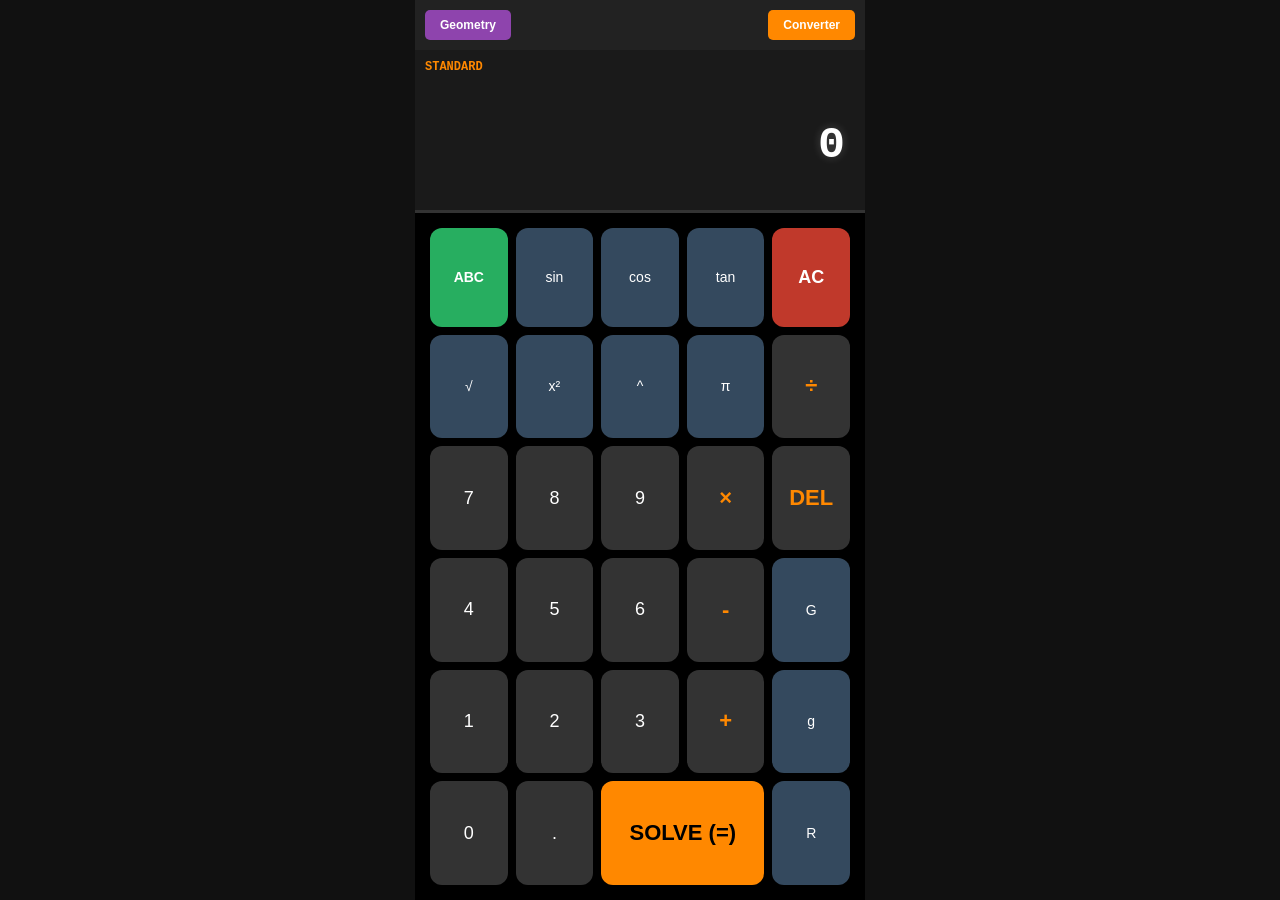
<file: index.html>
<!DOCTYPE html>
<html lang="en">
<head>
    <meta charset="UTF-8">
    <meta name="viewport" content="width=device-width, initial-scale=1.0, maximum-scale=1.0, user-scalable=no">
    <title>Akib's Ultimate AI-Calculator</title>
    <style>
        :root { --bg: #000; --disp: #1a1a1a; --accent: #ff8800; --sci: #34495e; --geo: #8e44ad; --abc: #27ae60; }
        body { font-family: 'Courier New', monospace; background: #111; color: white; margin: 0; display: flex; justify-content: center; height: 100vh; overflow: hidden; }
        .calc-body { width: 100vw; height: 100vh; max-width: 450px; background: var(--bg); display: flex; flex-direction: column; }
        
        .display-area { background: var(--disp); padding: 20px; text-align: right; border-bottom: 3px solid #333; position: relative; min-height: 120px; }
        #mode-label { position: absolute; left: 10px; top: 10px; color: var(--accent); font-size: 12px; font-weight: bold; }
        #input-view { color: #888; font-size: 18px; min-height: 25px; letter-spacing: 1px; word-break: break-all; margin-top: 15px; }
        #result-view { color: #fff; font-size: 45px; margin-top: 10px; text-shadow: 0 0 10px rgba(255,255,255,0.2); font-weight: bold; }

        .top-bar { display: flex; justify-content: space-between; padding: 10px; background: #222; }
        .top-btn { padding: 8px 15px; border-radius: 5px; border: none; color: white; cursor: pointer; font-size: 12px; font-weight: bold; }

        .grid { display: grid; grid-template-columns: repeat(5, 1fr); gap: 8px; padding: 15px; flex-grow: 1; }
        button { height: 100%; border: none; border-radius: 12px; font-size: 18px; cursor: pointer; color: white; background: #333; transition: 0.1s; display: flex; align-items: center; justify-content: center; }
        button:active { filter: brightness(1.5); transform: scale(0.95); }
        
        .op { color: var(--accent); font-weight: bold; font-size: 22px; }
        .alpha-btn { background: var(--abc); font-size: 14px; font-weight: bold; }
        .sci-btn { background: var(--sci); font-size: 14px; }
        .geo-btn { background: var(--geo); font-size: 14px; }
        .eq { grid-column: span 2; background: var(--accent); color: black; font-weight: bold; font-size: 22px; }
        .ac { background: #c0392b; font-weight: bold; }

        #alphabet-panel { display: none; grid-template-columns: repeat(6, 1fr); gap: 5px; padding: 10px; background: #111; border-top: 2px solid var(--abc); }
        .abc-key { height: 45px; font-size: 14px; background: #222; color: var(--abc); border: 1px solid #333; }
    </style>
</head>
<body>

<div class="calc-body">
    <div class="top-bar">
        <button class="top-btn" style="background:var(--geo)" onclick="switchMode('GEO')">Geometry</button>
        <button class="top-btn" style="background:var(--accent)" onclick="openConverter()">Converter</button>
    </div>

    <div class="display-area">
        <div id="mode-label">STANDARD</div>
        <div id="input-view"></div>
        <div id="result-view">0</div>
    </div>

    <div class="grid" id="main-grid">
        <button class="alpha-btn" onclick="toggleABC()">ABC</button>
        <button class="sci-btn" onclick="add('Math.sin(')">sin</button>
        <button class="sci-btn" onclick="add('Math.cos(')">cos</button>
        <button class="sci-btn" onclick="add('Math.tan(')">tan</button>
        <button class="ac" onclick="cls()">AC</button>

        <button class="sci-btn" onclick="add('Math.sqrt(')">√</button>
        <button class="sci-btn" onclick="add('**2')">x²</button>
        <button class="sci-btn" onclick="add('**')">^</button>
        <button class="sci-btn" onclick="add('Math.PI')">π</button>
        <button class="op" onclick="add('/')">÷</button>

        <button onclick="add(7)">7</button>
        <button onclick="add(8)">8</button>
        <button onclick="add(9)">9</button>
        <button class="op" onclick="add('*')">×</button>
        <button class="op" onclick="del()">DEL</button>

        <button onclick="add(4)">4</button>
        <button onclick="add(5)">5</button>
        <button onclick="add(6)">6</button>
        <button class="op" onclick="add('-')">-</button>
        <button class="sci-btn" onclick="addConst('G')">G</button>

        <button onclick="add(1)">1</button>
        <button onclick="add(2)">2</button>
        <button onclick="add(3)">3</button>
        <button class="op" onclick="add('+')">+</button>
        <button class="sci-btn" onclick="addConst('g')">g</button>

        <button onclick="add(0)">0</button>
        <button onclick="add('.')">.</button>
        <button class="eq" onclick="solve()">SOLVE (=)</button>
        <button class="sci-btn" onclick="addConst('R')">R</button>
    </div>

    <div id="alphabet-panel"></div>
</div>

<script>
    let inputView = document.getElementById('input-view');
    let resultView = document.getElementById('result-view');
    let modeLabel = document.getElementById('mode-label');
    let expression = "";

    const abcPanel = document.getElementById('alphabet-panel');
    const letters = "ABCDEFGHIJKLMNOPQRSTUVWXYZ".split("");
    letters.forEach(l => {
        let btn = document.createElement("button");
        btn.innerText = l; btn.className = "abc-key";
        btn.onclick = () => { add(l); toggleABC(); };
        abcPanel.appendChild(btn);
    });

    function add(val) {
        expression += val;
        inputView.innerText = expression;
    }

    function addConst(c) {
        const vals = { 'G': 6.674e-11, 'g': 9.806, 'R': 8.314, 'F': 96485 };
        expression += vals[c];
        inputView.innerText = expression;
    }

    function toggleABC() {
        let pnl = document.getElementById('alphabet-panel');
        pnl.style.display = (pnl.style.display === 'grid') ? 'none' : 'grid';
        modeLabel.innerText = "ALPHABET MODE";
    }

    function switchMode(mode) {
        modeLabel.innerText = mode + " MODE";
        if(mode === 'GEO') {
            alert("Geometry Mode: Enter Area/Volume formula or values.");
            expression = "Math.PI * "; 
            inputView.innerText = expression;
        }
    }

    function solve() {
        try {
            let tempExp = expression;
            if (/[A-Z]/.test(tempExp)) {
                let variables = tempExp.match(/[A-Z]/g);
                variables.forEach(v => {
                    let val = prompt(`Enter value for ${v}:`);
                    tempExp = tempExp.replace(new RegExp(v, 'g'), val);
                });
            }

            let open = (tempExp.match(/\(/g) || []).length;
            let close = (tempExp.match(/\)/g) || []).length;
            while(open > close) { tempExp += ")"; close++; }

            let res = eval(tempExp.replace(/×/g, '*').replace(/÷/g, '/'));
            resultView.innerText = Number.isInteger(res) ? res : res.toFixed(6);
        } catch (e) {
            resultView.innerText = "Error";
        }
    }

    function openConverter() {
        window.location.href = "converter.html"; 
    }

    function cls() { expression = ""; inputView.innerText = ""; resultView.innerText = "0"; modeLabel.innerText = "STANDARD"; }
    function del() { expression = expression.slice(0, -1); inputView.innerText = expression; }
</script>

</body>
</html>
</file>
